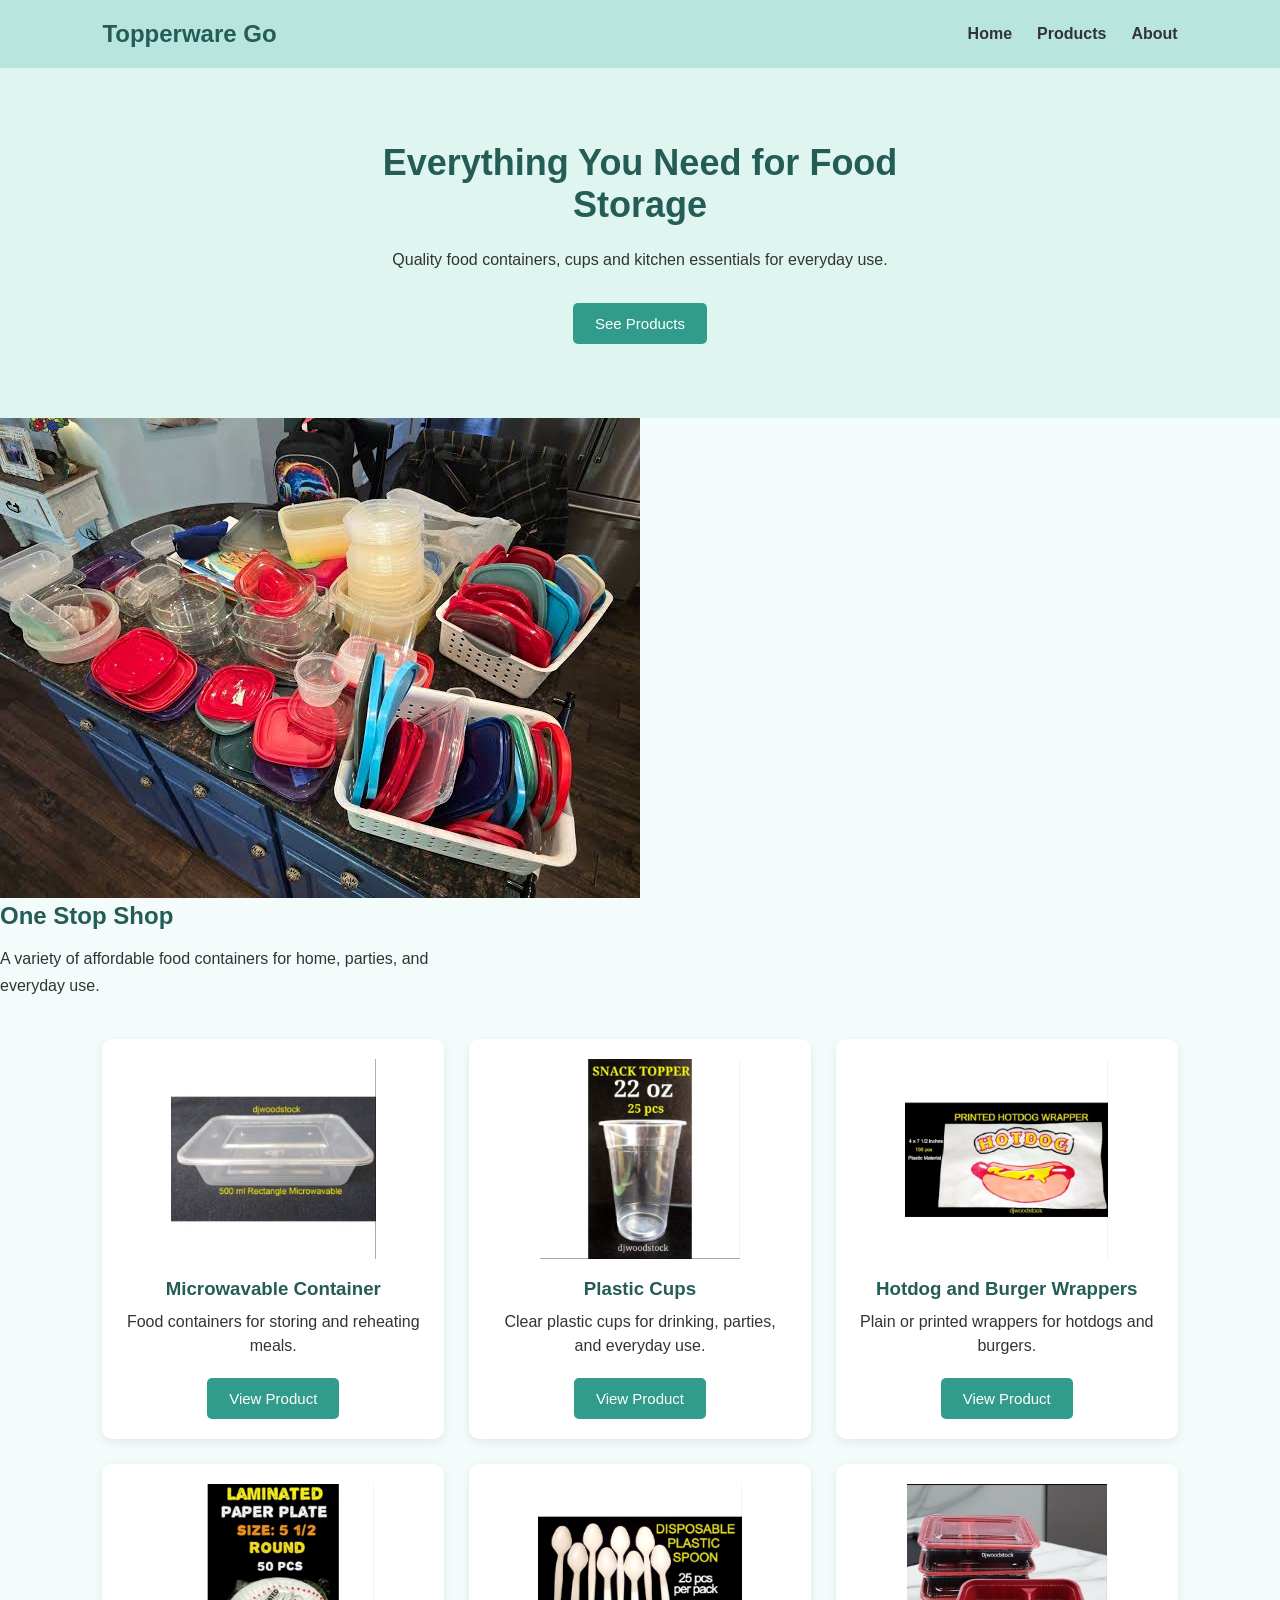
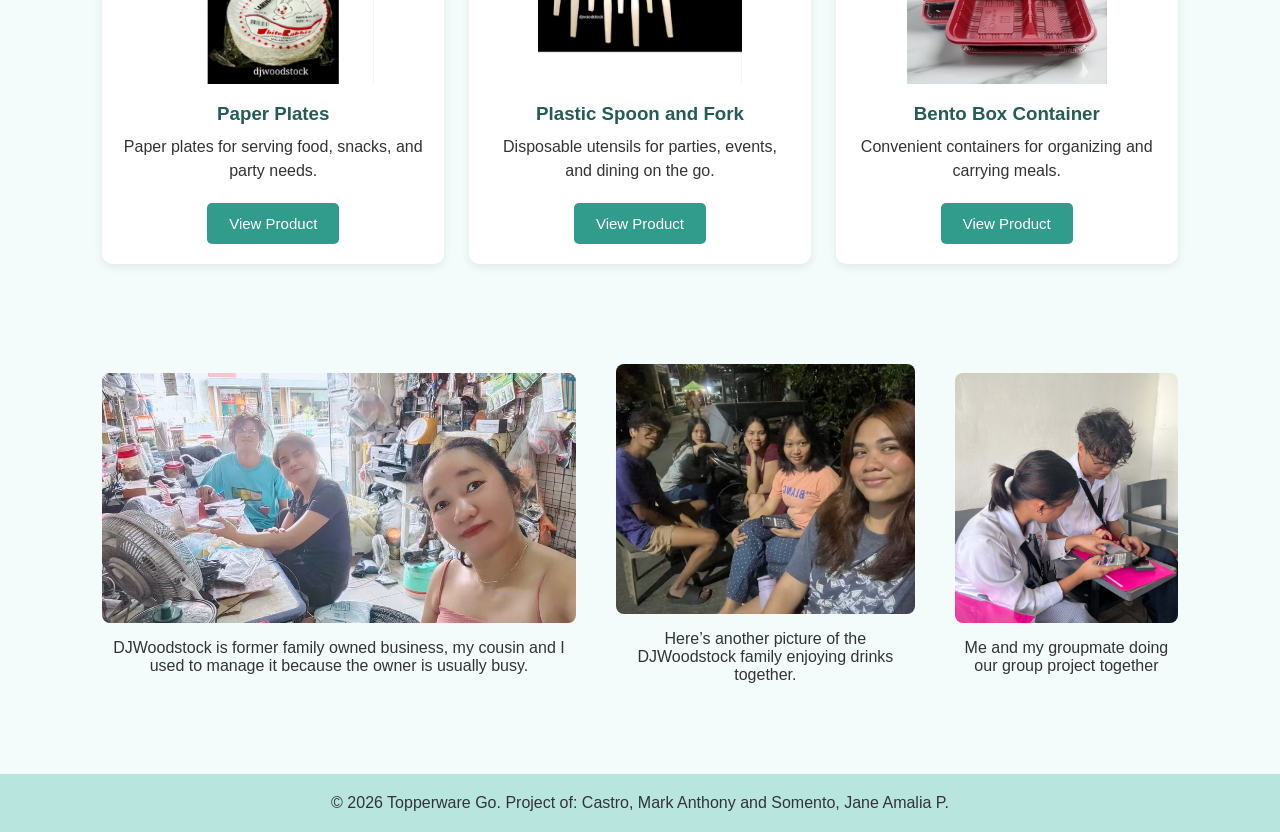
<file: index.html>
<!DOCTYPE html>
<html lang="en">
<head>
    <meta charset="UTF-8">
    <meta name="viewport" content="width=device-width, initial-scale=1.0">
    <link rel="stylesheet" href="style.css">
    <title>Topperware Go</title>
</head>

<body>

    <!-- Navigation Bar -->
    <nav class="navbar">
        <h1>Topperware Go</h1>

        <div class="nav-links">
            <a href="index.html">Home</a>
            <a href="#products">Products</a>
            <a href="#about">About</a>
        </div>
    </nav>

    <!-- Hero Section -->
    <section class="hero">
        <div class="hero-content">
            <h2>Everything You Need for Food Storage</h2>
            <p>
                Quality food containers, cups and kitchen essentials
                for everyday use.
            </p>

            <button onclick="window.location.href='#products'">
                See Products
            </button>
        </div>
    </section>
 
    <!-- product Section -->
    <section class="product" id="product">
        <div class="product-image">
            <img src="containers.jpg" alt="Food Containers">
        </div>

        <div class="about-content">
            <h2>One Stop Shop</h2>
            <p>
                A variety of affordable food containers for home,
                parties, and everyday use.
            </p>
        </div>
    </section>

    <!-- Product Section -->
    <section class="story-container" id="products">

        <!-- Microwavable Container -->
        <div class="story-card">
            <img src="1.jpg" alt="Microwavable Food Container">

            <h3>Microwavable Container</h3>

            <p>
                Food containers for storing and reheating meals.
            </p>

            <button onclick="window.location.href='microwavable.html'">
                View Product
            </button>
        </div>

        <!-- Plastic Cups -->
        <div class="story-card">
            <img src="2.jpg" alt="Plastic Cups">

            <h3>Plastic Cups</h3>

            <p>
                Clear plastic cups for drinking, parties,
                and everyday use.
            </p>

            <button onclick="window.location.href='cups.html'">
                
                View Product
            </button>
        </div>

        <!-- Hotdog and Burger Wrappers -->
        <div class="story-card">
            <img src="3.jpg" alt="Hotdog and Burger Wrappers">

            <h3>Hotdog and Burger Wrappers</h3>

            <p>
                Plain or printed wrappers for hotdogs and burgers.
            </p>

            <button onclick="window.location.href='wrappers.html'">
                View Product
            </button>
        </div>

        <!-- Paper Plates -->
        <div class="story-card">
            <img src="4.jpg" alt="Paper Plates">

            <h3>Paper Plates</h3>

            <p>
                Paper plates for serving food, snacks,
                and party needs.
            </p>

            <button onclick="window.location.href='plates.html'">
                View Product
            </button>
        </div>

        <!-- Plastic Spoon and Fork -->
        <div class="story-card">
            <img src="5.jpg" alt="Plastic Spoon and Fork">

            <h3>Plastic Spoon and Fork</h3>

            <p>
                Disposable utensils for parties, events,
                and dining on the go.
            </p>

            <button onclick="window.location.href='utensils.html'">
                View Product
            </button>
        </div>

        <!-- Bento Box Container -->
        <div class="story-card">
            <img src="6.jpg" alt="Bento Box Container">

            <h3>Bento Box Container</h3>

            <p>
                Convenient containers for organizing and carrying meals.
            </p>

            <button onclick="window.location.href='bento.html'">
                View Product
            </button>
        </div>

    </section>
    
    <!-- about Section -->
<section class="about" id="about">

    <div class="picture-box">
        <img src="picture1.jpg" alt="Picture 1">
        <p>DJWoodstock is former family owned business, my cousin and I used to manage it because the owner is usually busy.</p>
    </div>

    <div class="picture-box">
        <img src="picture2.jpg" alt="Picture 2">
        <p>Here’s another picture of the DJWoodstock family enjoying drinks together.</p>
    </div>

    <div class="picture-box">
        <img src="picture3.jpg" alt="Picture 3">
        <p>Me and my groupmate doing our group project together</p>
    </div>

</section>

    <!-- Footer -->
    <footer>
        <p>&copy; 2026 Topperware Go. Project of: Castro, Mark Anthony and Somento, Jane Amalia P.</p>
    </footer>
    
</body>
</html>
</file>
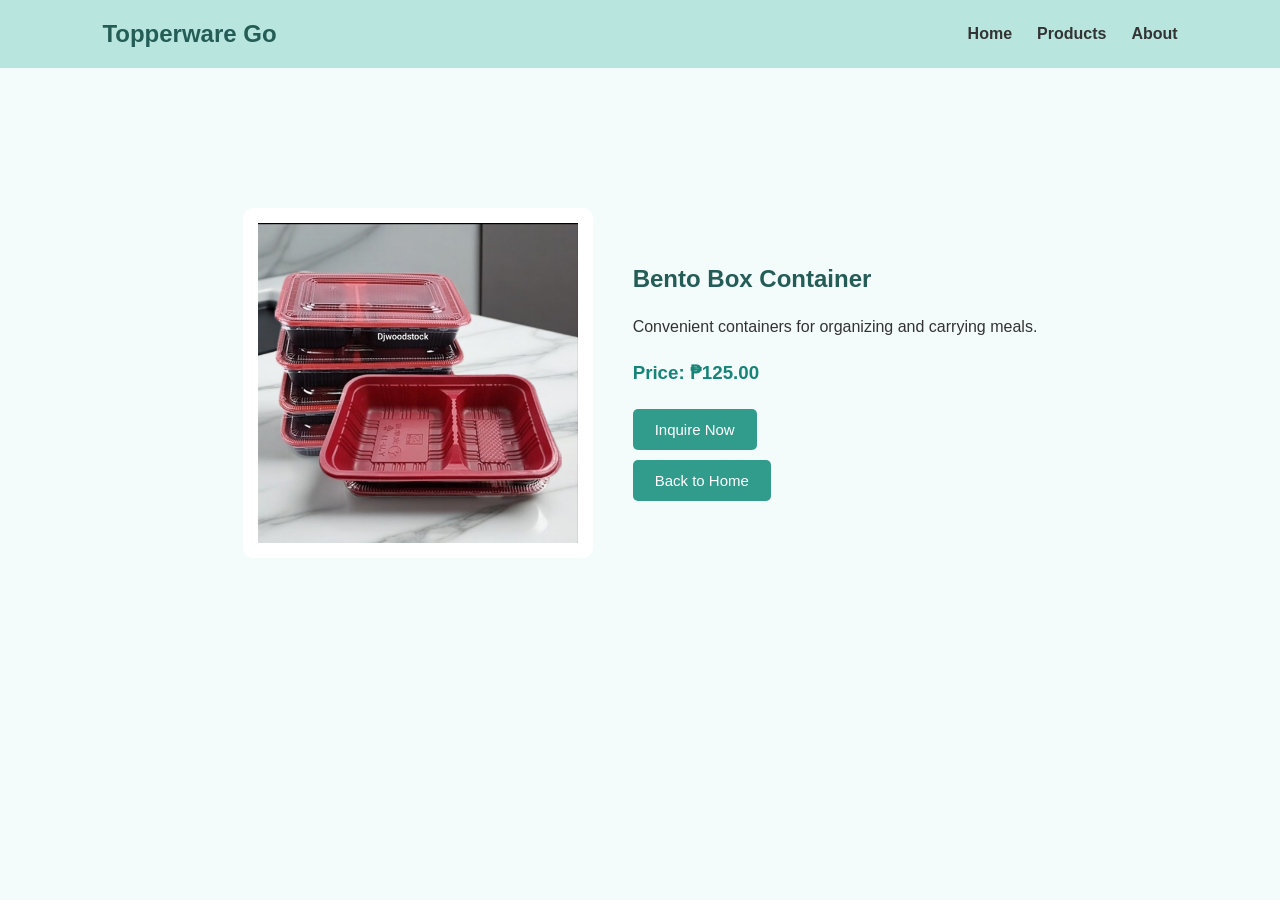
<file: bento.html>
<!DOCTYPE html>
<html lang="en">
<head>
    <meta charset="UTF-8">
    <meta name="viewport" content="width=device-width, initial-scale=1.0">
    <link rel="stylesheet" href="style.css">
    <title>Microwavable Container - Topperware Go</title>
</head>
<body>

    <nav class="navbar">
        <h1>Topperware Go</h1>
        <div class="nav-links">
            <a href="index.html">Home</a>
            <a href="products.html">Products</a>
            <a href="index.html#about">About</a>
        </div>
    </nav>

    <section class="product-detail">
        <img src="6.jpg" alt="Bento">

        <div class="product-info">
            <h2>Bento Box Container</h2>

            <p>
                Convenient containers for organizing and carrying meals.
            </p>

            <h3>Price: ₱125.00</h3>

            <button onclick="alert('Thank you for your interest!')">
                Inquire Now
            </button>

            <br>

            <button onclick="window.location.href='index.html'">
                Back to Home
            </button>
        </div>
    </section>

</body>
</html>
</file>
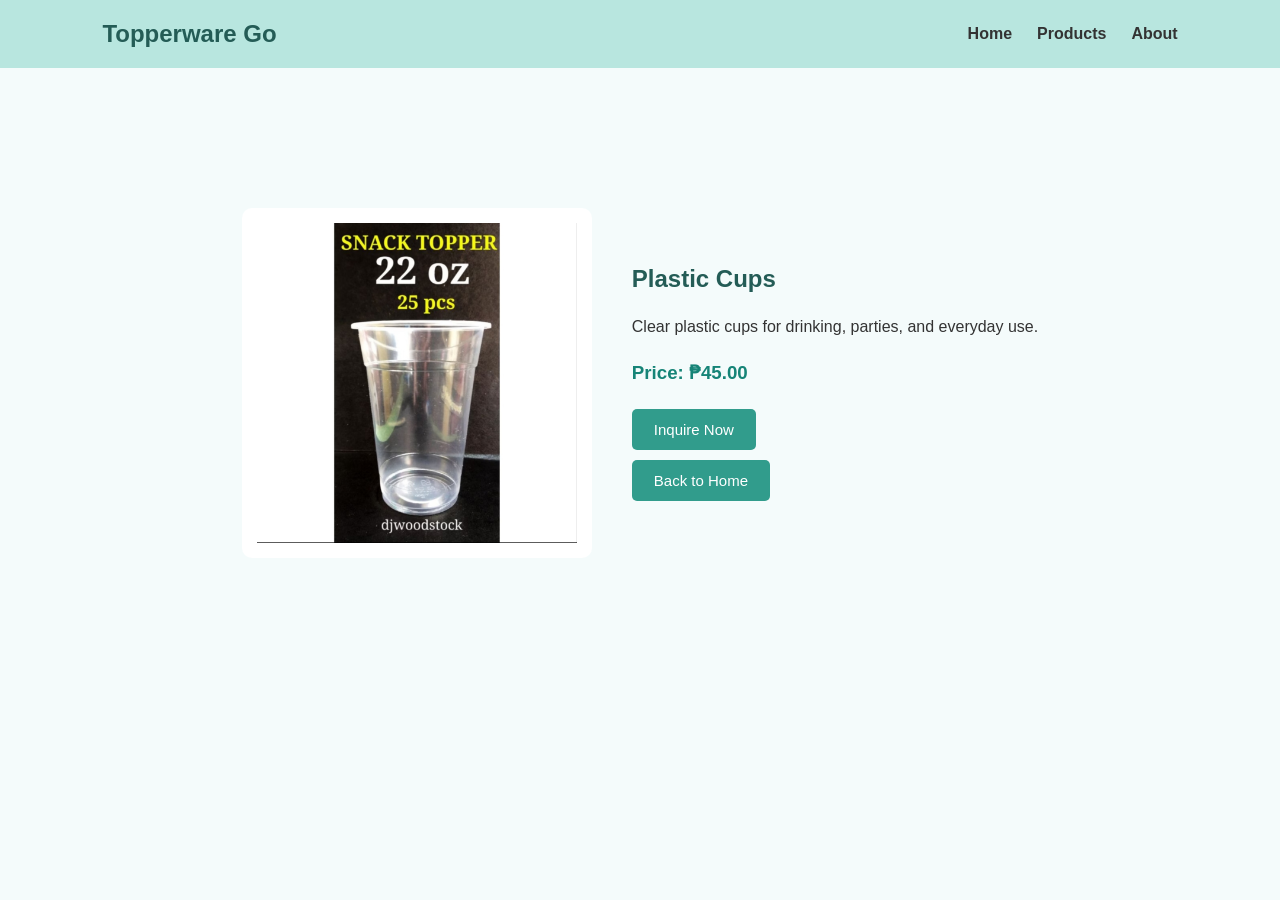
<file: cups.html>
<!DOCTYPE html>
<html lang="en">
<head>
    <meta charset="UTF-8">
    <meta name="viewport" content="width=device-width, initial-scale=1.0">
    <link rel="stylesheet" href="style.css">
    <title>Microwavable Container - Topperware Go</title>
</head>
<body>

    <nav class="navbar">
        <h1>Topperware Go</h1>
        <div class="nav-links">
            <a href="index.html">Home</a>
            <a href="products.html">Products</a>
            <a href="index.html#about">About</a>
        </div>
    </nav>

    <section class="product-detail">
        <img src="2.jpg" alt="Plastic Cups">

        <div class="product-info">
            <h2>Plastic Cups</h2>

            <p>
                Clear plastic cups for drinking, parties,
                and everyday use.
            </p>

            <h3>Price: ₱45.00</h3>

            <button onclick="alert('Thank you for your interest!')">
                Inquire Now
            </button>

            <br>

            <button onclick="window.location.href='index.html'">
                Back to Home
            </button>
        </div>
    </section>

</body>
</html>
</file>
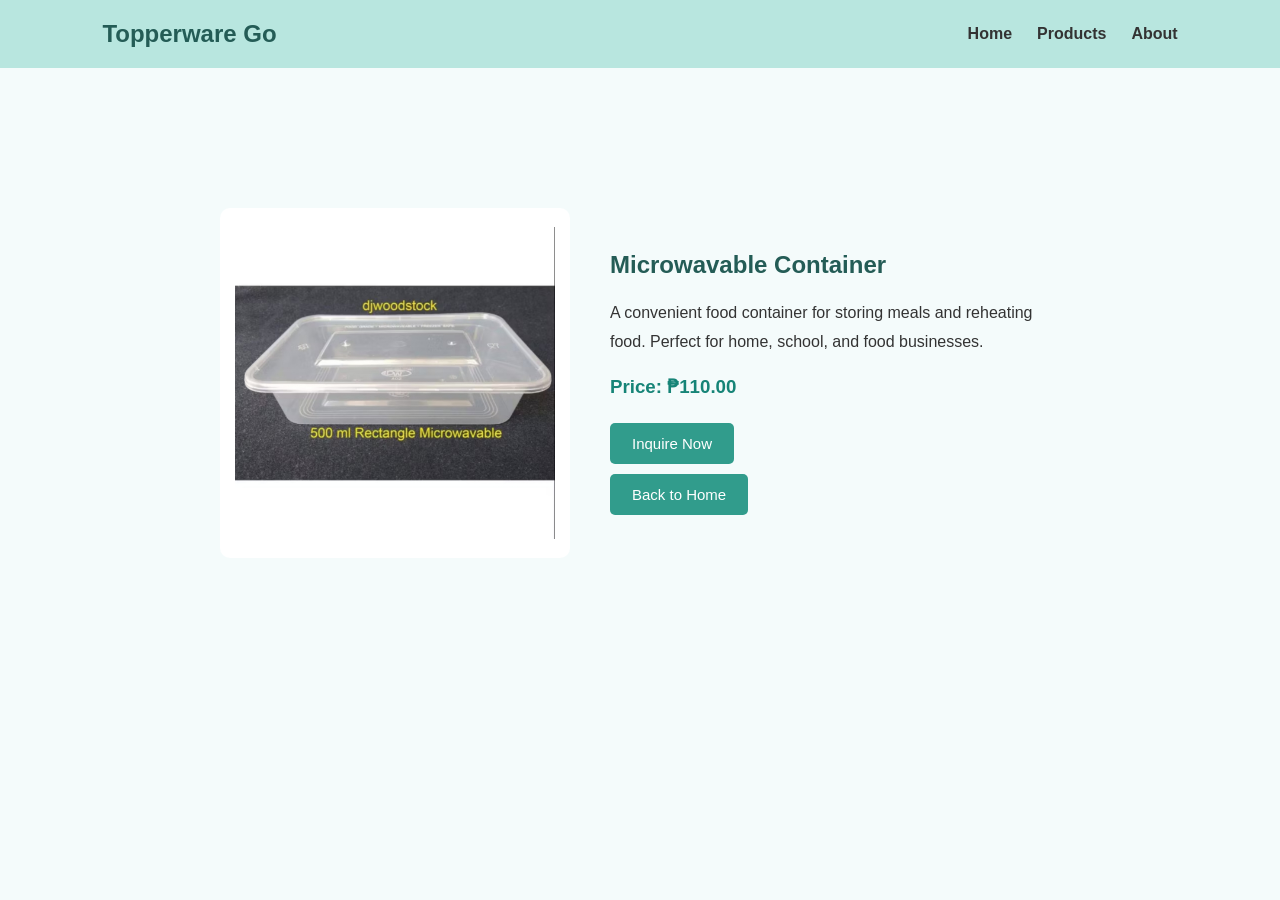
<file: microwavable.html>
<!DOCTYPE html>
<html lang="en">
<head>
    <meta charset="UTF-8">
    <meta name="viewport" content="width=device-width, initial-scale=1.0">
    <link rel="stylesheet" href="style.css">
    <title>Microwavable Container - Topperware Go</title>
</head>
<body>

    <nav class="navbar">
        <h1>Topperware Go</h1>
        <div class="nav-links">
            <a href="index.html">Home</a>
            <a href="products.html">Products</a>
            <a href="index.html#about">About</a>
        </div>
    </nav>

    <section class="product-detail">
        <img src="1.jpg" alt="Microwavable Container">

        <div class="product-info">
            <h2>Microwavable Container</h2>

            <p>
                A convenient food container for storing meals
                and reheating food. Perfect for home, school,
                and food businesses.
            </p>

            <h3>Price: ₱110.00</h3>

            <button onclick="alert('Thank you for your interest!')">
                Inquire Now
            </button>

            <br>

            <button onclick="window.location.href='index.html'">
                Back to Home
            </button>
        </div>
    </section>

</body>
</html>
</file>
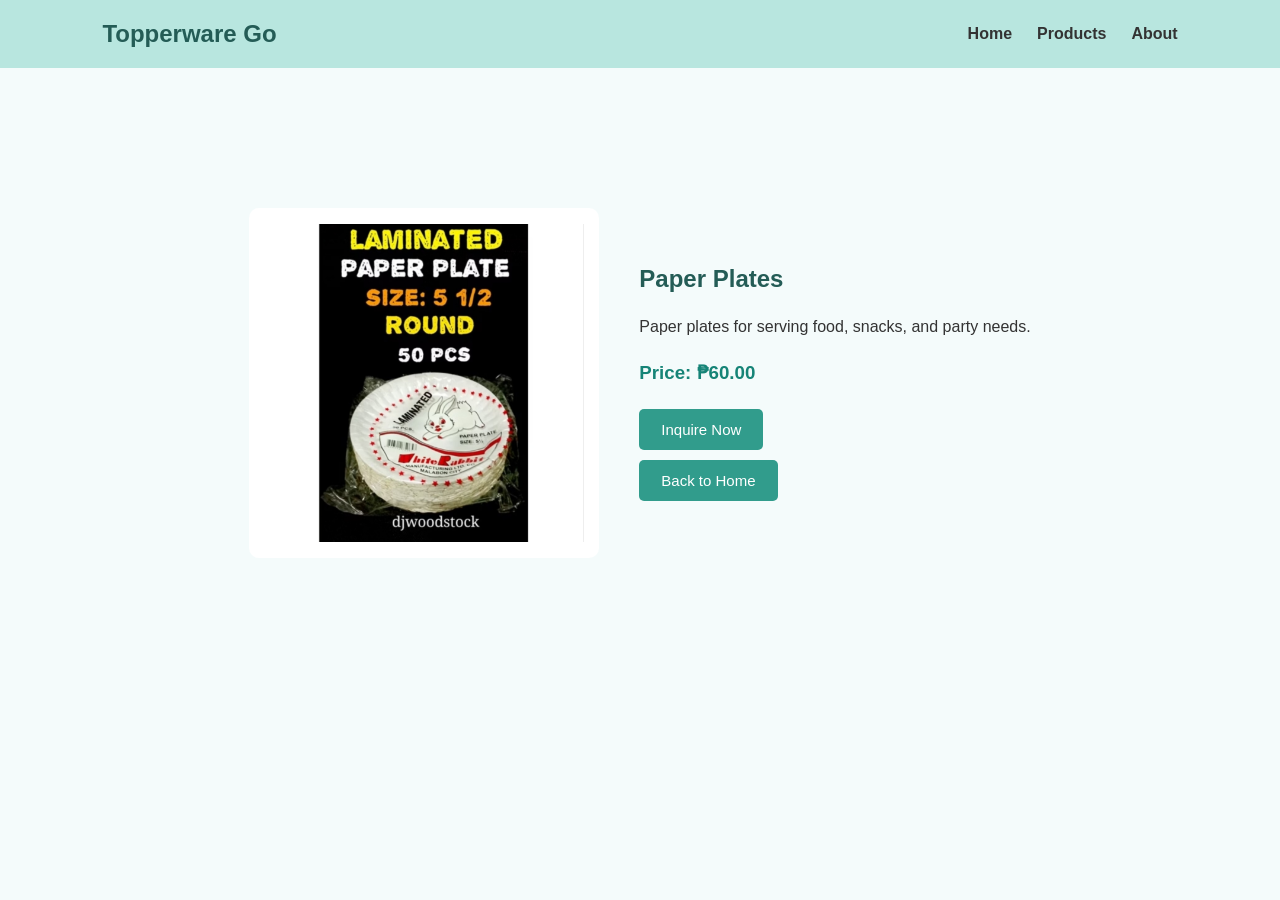
<file: plates.html>
<!DOCTYPE html>
<html lang="en">
<head>
    <meta charset="UTF-8">
    <meta name="viewport" content="width=device-width, initial-scale=1.0">
    <link rel="stylesheet" href="style.css">
    <title>Microwavable Container - Topperware Go</title>
</head>
<body>

    <nav class="navbar">
        <h1>Topperware Go</h1>
        <div class="nav-links">
            <a href="index.html">Home</a>
            <a href="products.html">Products</a>
            <a href="index.html#about">About</a>
        </div>
    </nav>

    <section class="product-detail">
        <img src="4.jpg" alt="Paper Plates">

        <div class="product-info">
            <h2>Paper Plates</h2>

            <p>
                Paper plates for serving food, snacks,
                and party needs.
            </p>

            <h3>Price: ₱60.00</h3>

            <button onclick="alert('Thank you for your interest!')">
                Inquire Now
            </button>

            <br>

            <button onclick="window.location.href='index.html'">
                Back to Home
            </button>
        </div>
    </section>

</body>
</html>
</file>
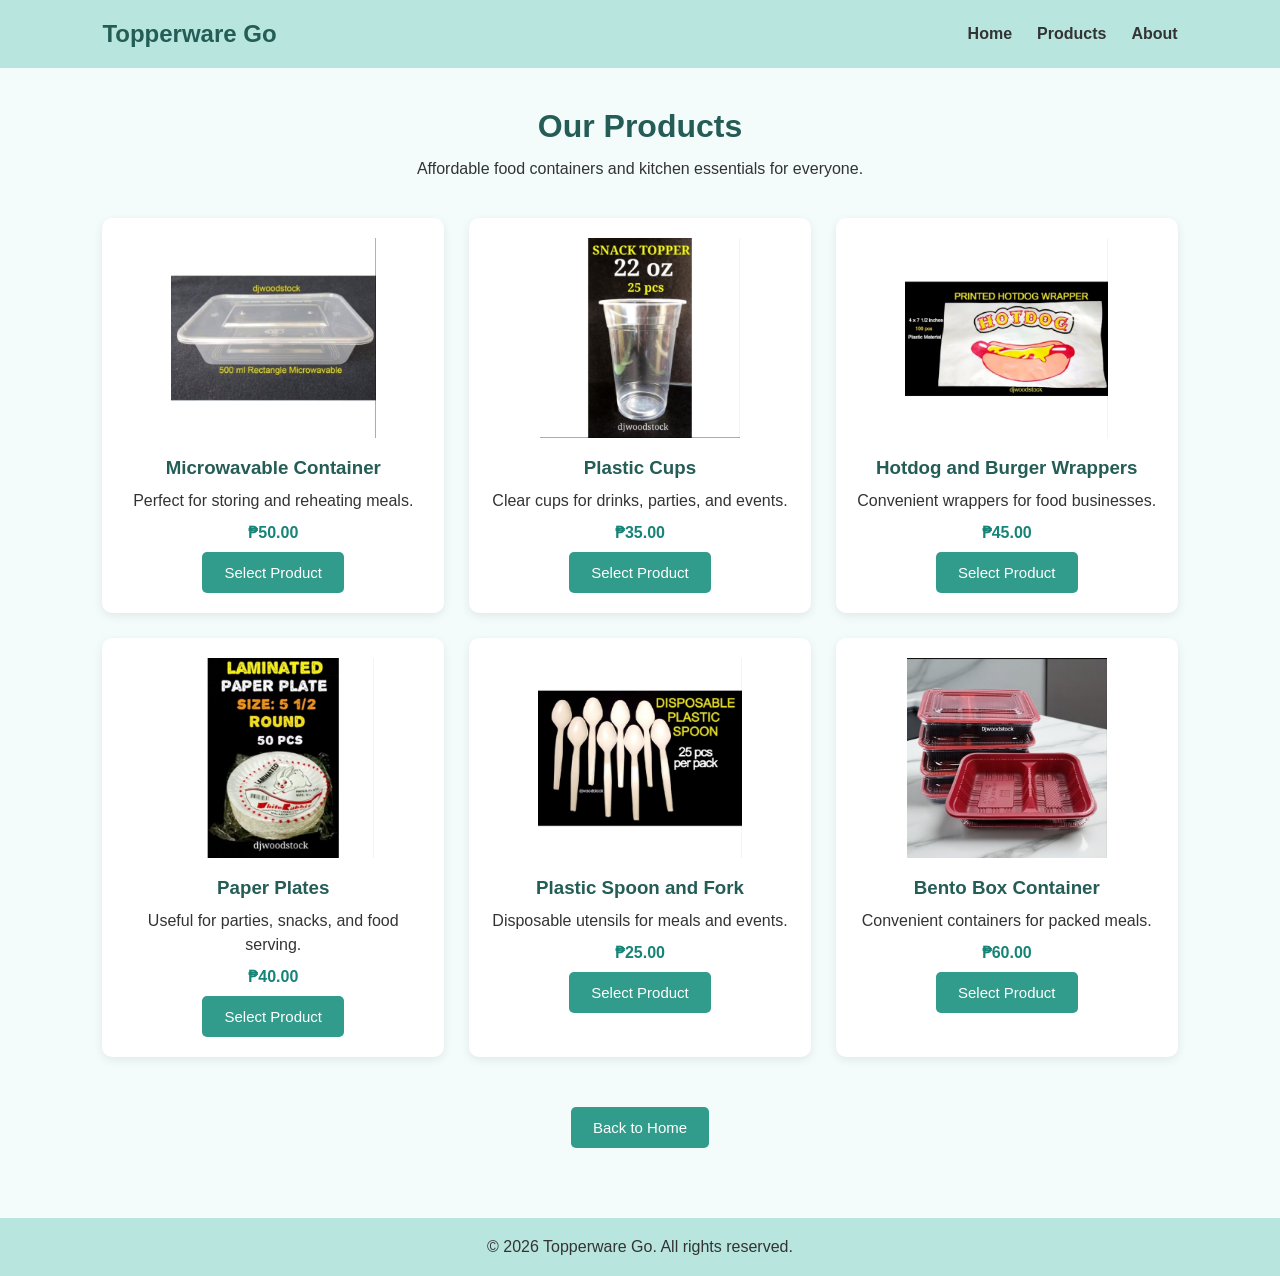
<file: product.html>
<!DOCTYPE html>
<html lang="en">
<head>
    <meta charset="UTF-8">
    <meta name="viewport" content="width=device-width, initial-scale=1.0">
    <link rel="stylesheet" href="style.css">
    <title>Our Products - Topperware Go</title>
</head>
<body>

    <nav class="navbar">
        <h1>Topperware Go</h1>
        <div class="nav-links">
            <a href="index.html">Home</a>
            <a href="products.html">Products</a>
            <a href="index.html#about">About</a>
        </div>
    </nav>

    <section class="products-page">
        <h2>Our Products</h2>
        <p>Affordable food containers and kitchen essentials for everyone.</p>

        <div class="story-container">

            <div class="story-card">
                <img src="1.jpg" alt="Microwavable Container">
                <h3>Microwavable Container</h3>
                <p>Perfect for storing and reheating meals.</p>
                <h4>₱50.00</h4>
                <button onclick="alert('You selected Microwavable Container!')">
                    Select Product
                </button>
            </div>

            <div class="story-card">
                <img src="2.jpg" alt="Plastic Cups">
                <h3>Plastic Cups</h3>
                <p>Clear cups for drinks, parties, and events.</p>
                <h4>₱35.00</h4>
                <button onclick="alert('You selected Plastic Cups!')">
                    Select Product
                </button>
            </div>

            <div class="story-card">
                <img src="3.jpg" alt="Burger Wrappers">
                <h3>Hotdog and Burger Wrappers</h3>
                <p>Convenient wrappers for food businesses.</p>
                <h4>₱45.00</h4>
                <button onclick="alert('You selected Hotdog and Burger Wrappers!')">
                    Select Product
                </button>
            </div>

            <div class="story-card">
                <img src="4.jpg" alt="Paper Plates">
                <h3>Paper Plates</h3>
                <p>Useful for parties, snacks, and food serving.</p>
                <h4>₱40.00</h4>
                <button onclick="alert('You selected Paper Plates!')">
                    Select Product
                </button>
            </div>

            <div class="story-card">
                <img src="5.jpg" alt="Plastic Spoon and Fork">
                <h3>Plastic Spoon and Fork</h3>
                <p>Disposable utensils for meals and events.</p>
                <h4>₱25.00</h4>
                <button onclick="alert('You selected Plastic Spoon and Fork!')">
                    Select Product
                </button>
            </div>

            <div class="story-card">
                <img src="6.jpg" alt="Bento Box Container">
                <h3>Bento Box Container</h3>
                <p>Convenient containers for packed meals.</p>
                <h4>₱60.00</h4>
                <button onclick="alert('You selected Bento Box Container!')">
                    Select Product
                </button>
            </div>

        </div>

        <button onclick="window.location.href='index.html'">
            Back to Home
        </button>

    </section>

    <footer>
        <p>&copy; 2026 Topperware Go. All rights reserved.</p>
    </footer>

</body>
</html>
</file>
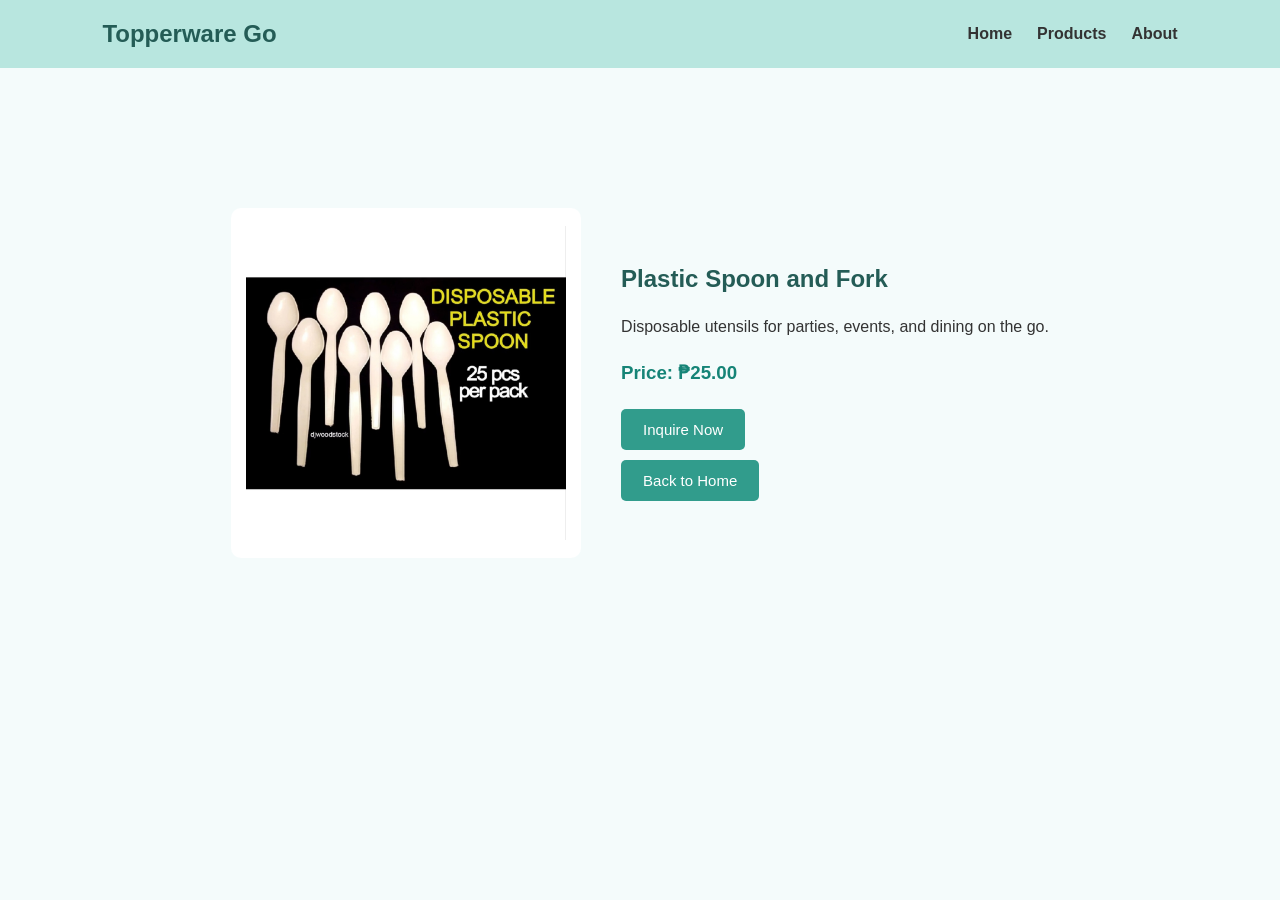
<file: utensils.html>
<!DOCTYPE html>
<html lang="en">
<head>
    <meta charset="UTF-8">
    <meta name="viewport" content="width=device-width, initial-scale=1.0">
    <link rel="stylesheet" href="style.css">
    <title>Microwavable Container - Topperware Go</title>
</head>
<body>

    <nav class="navbar">
        <h1>Topperware Go</h1>
        <div class="nav-links">
            <a href="index.html">Home</a>
            <a href="products.html">Products</a>
            <a href="index.html#about">About</a>
        </div>
    </nav>

    <section class="product-detail">
        <img src="5.jpg" alt="Microwavable Container">

        <div class="product-info">
            <h2>Plastic Spoon and Fork</h2>

            <p>
                Disposable utensils for parties, events,
                and dining on the go.
            </p>

            <h3>Price: ₱25.00</h3>

            <button onclick="alert('Thank you for your interest!')">
                Inquire Now
            </button>

            <br>

            <button onclick="window.location.href='index.html'">
                Back to Home
            </button>
        </div>
    </section>

</body>
</html>
</file>
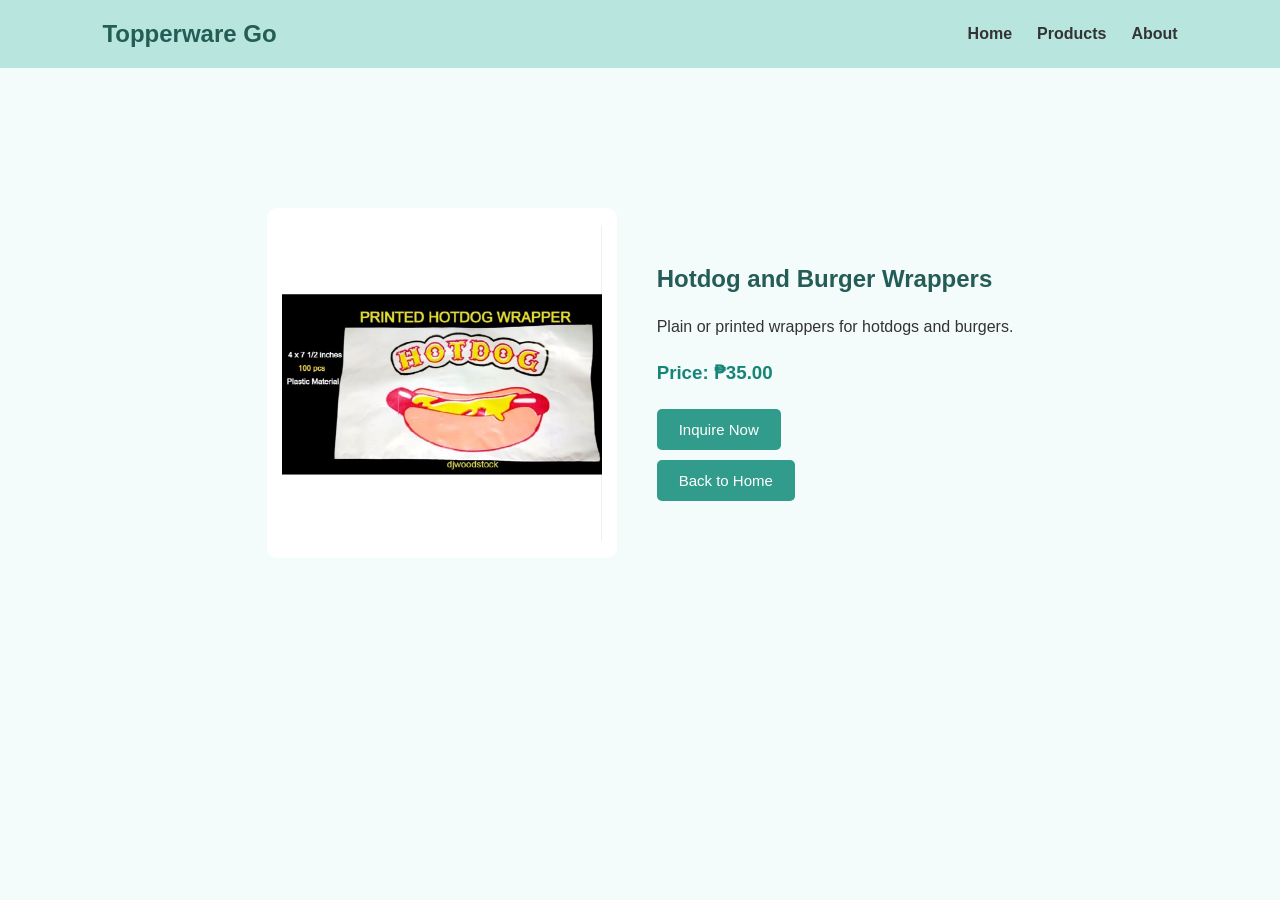
<file: wrappers.html>
<!DOCTYPE html>
<html lang="en">
<head>
    <meta charset="UTF-8">
    <meta name="viewport" content="width=device-width, initial-scale=1.0">
    <link rel="stylesheet" href="style.css">
    <title>Microwavable Container - Topperware Go</title>
</head>
<body>

    <nav class="navbar">
        <h1>Topperware Go</h1>
        <div class="nav-links">
            <a href="index.html">Home</a>
            <a href="products.html">Products</a>
            <a href="index.html#about">About</a>
        </div>
    </nav>

    <section class="product-detail">
        <img src="3.jpg" alt="Microwavable Container">

        <div class="product-info">
            <h2>Hotdog and Burger Wrappers</h2>

            <p>
                Plain or printed wrappers for hotdogs and burgers.
            </p>

            <h3>Price: ₱35.00</h3>

            <button onclick="alert('Thank you for your interest!')">
                Inquire Now
            </button>

            <br>

            <button onclick="window.location.href='index.html'">
                Back to Home
            </button>
        </div>
    </section>

</body>
</html>
</file>
<file: style.css>
* {
    margin: 0;
    padding: 0;
    box-sizing: border-box;
}

body {
    font-family: Arial, sans-serif;
    background-color: #f4fbfb;
    color: #333;
}

.navbar {
    display: flex;
    justify-content: space-between;
    align-items: center;
    background-color: #b8e6df;
    padding: 20px 8%;
}

.navbar h1 {
    color: #245c56;
}

.nav-links {
    display: flex;
    gap: 25px;
}

.nav-links a {
    text-decoration: none;
    color: #333;
    font-weight: bold;
}

.nav-links a:hover {
    color: #168477;
}

.hero {
    min-height: 350px;
    display: flex;
    align-items: center;
    justify-content: center;
    text-align: center;
    padding: 50px 20px;
    background-color: #dff5ef;
}

.hero-content {
    max-width: 650px;
}

.hero h2 {
    font-size: 36px;
    margin-bottom: 20px;
    color: #245c56;
}

.hero p {
    line-height: 1.7;
    margin-bottom: 20px;
}

button {
    background-color: #319c8c;
    color: white;
    border: none;
    padding: 12px 22px;
    border-radius: 5px;
    cursor: pointer;
    font-size: 15px;
    margin-top: 10px;
}

button:hover {
    background-color: #247669;
}

.about {
    display: flex;
    align-items: center;
    justify-content: center;
    gap: 40px;
    padding: 60px 8%;
}

.about-image img {
    width: 300px;
    max-width: 100%;
    border-radius: 10px;
}

.about-content {
    max-width: 450px;
}

.about-content h2 {
    margin-bottom: 15px;
    color: #245c56;
}

.about-content p {
    line-height: 1.7;
}

.story-container {
    display: grid;
    grid-template-columns: repeat(3, 1fr);
    gap: 25px;
    padding: 40px 8%;
}

.story-card {
    background-color: white;
    text-align: center;
    padding: 20px;
    border-radius: 10px;
    box-shadow: 0 3px 10px rgba(0, 0, 0, 0.08);
}

.story-card img {
    width: 100%;
    height: 200px;
    object-fit: contain;
    margin-bottom: 15px;
}

.story-card h3 {
    color: #245c56;
    margin-bottom: 10px;
}

.story-card p {
    line-height: 1.5;
    margin-bottom: 10px;
}

.story-card h4 {
    color: #168477;
    margin-top: 10px;
}

.products-page {
    text-align: center;
    padding-top: 40px;
}

.products-page > h2 {
    color: #245c56;
    font-size: 32px;
    margin-bottom: 15px;
}

.products-page > p {
    padding: 0 15px;
}

.products-page > button {
    margin: 10px 0 40px;
}

footer {
    text-align: center;
    background-color: #b8e6df;
    padding: 20px;
    margin-top: 30px;
}

@media (max-width: 768px) {
    .navbar {
        flex-direction: column;
        gap: 15px;
    }

    .nav-links {
        gap: 15px;
        flex-wrap: wrap;
        justify-content: center;
    }

    .hero h2 {
        font-size: 28px;
    }

    .about {
        flex-direction: column;
        text-align: center;
    }

    .story-container {
        grid-template-columns: repeat(2, 1fr);
        padding: 25px 5%;
        gap: 15px;
    }

    .story-card {
        padding: 12px;
    }
}

@media (max-width: 480px) {
    .story-container {
        grid-template-columns: 1fr;
    }
}

.product-detail {
    display: flex;
    align-items: center;
    justify-content: center;
    gap: 40px;
    padding: 60px 8%;
    min-height: 70vh;
}

.product-detail img {
    width: 350px;
    max-width: 100%;
    height: 350px;
    object-fit: contain;
    background: white;
    border-radius: 10px;
    padding: 15px;
}

.product-info {
    max-width: 450px;
}

.product-info h2 {
    color: #245c56;
    margin-bottom: 20px;
}

.product-info p {
    line-height: 1.8;
    margin-bottom: 20px;
}

.product-info h3 {
    color: #168477;
    margin-bottom: 15px;
}

@media (max-width: 768px) {
    .product-detail {
        flex-direction: column;
        text-align: center;
    }
}


/* Picture Gallery */
.picture-gallery {
    display: grid;
    grid-template-columns: repeat(3, 1fr);
    gap: 25px;
    padding: 40px 8%;
    background-color: #f4fbfb;
}

.picture-box {
    text-align: center;
}

.picture-box img {
    width: 100%;
    height: 250px;
    object-fit: cover;
    border-radius: 8px;
}

.picture-box p {
    margin-top: 12px;
    font-size: 16px;
    color: #333;
}

@media (max-width: 600px) {
    .picture-gallery {
        grid-template-columns: 1fr;
    }
}
</file>
